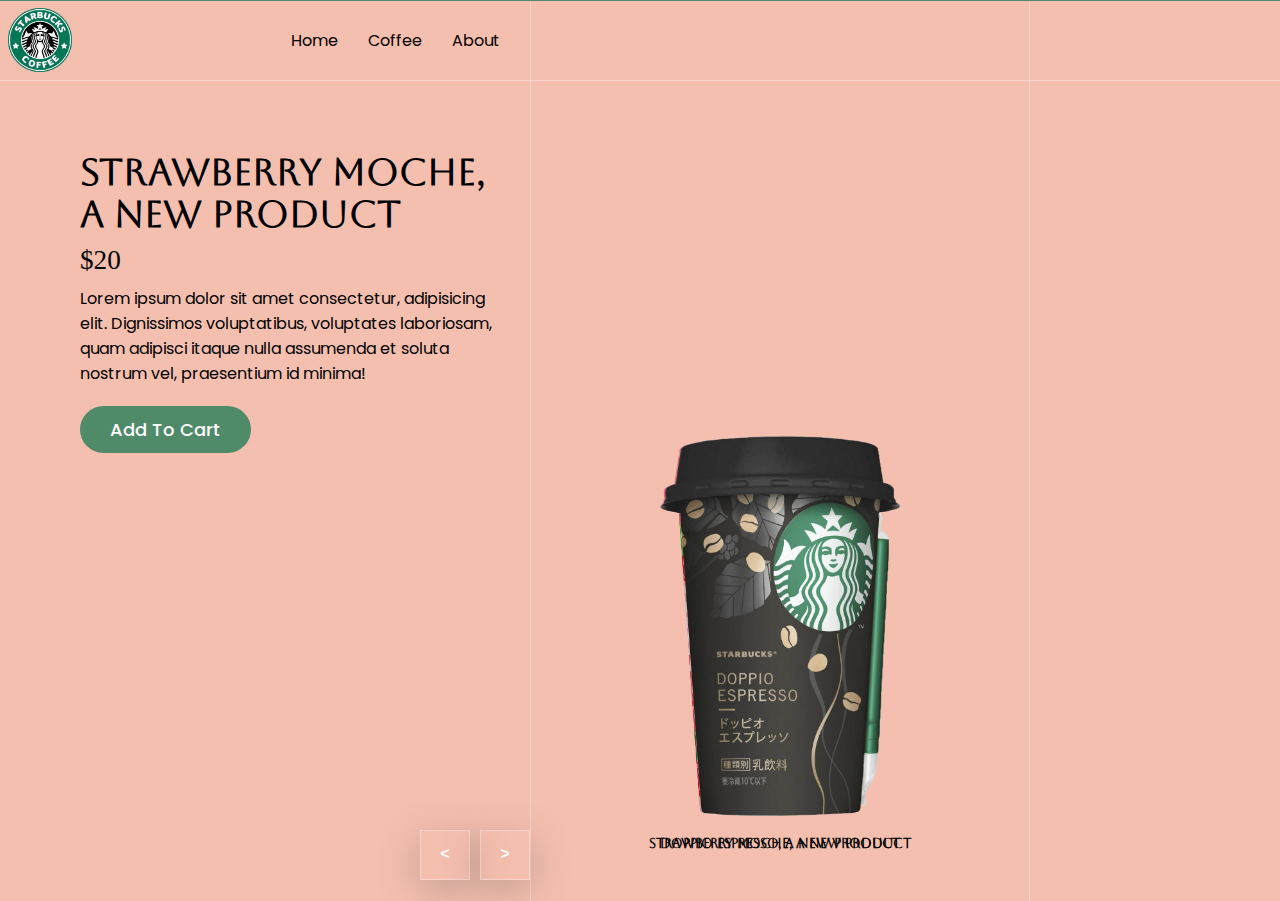
<file: testing.html>
<!DOCTYPE html>
<html lang="en">
<head>
  <meta charset="UTF-8">
  <meta name="viewport" content="width=device-width, initial-scale=1.0">
  <title>Document</title>
  <link rel="stylesheet" href="./styles/style.css">
</head>
<body>
  <header>
    <figure class="logo">
      <img src="./images/logo.png" title="starbuks logo" alt="Starbusks Logo">
    </figure>
    <nav class="navbar">
      <ul>
        <li><a href="#">Home</a></li>
        <li><a href="#">Coffee</a></li>
        <li><a href="#">About</a></li>
      </ul>
    </nav>
  </header>

  <main>
    <section class="carousel next">
      <div class="list">
        <article class="item other__1">
          <div class="main_content" style="background-color: #9c4d2f;">
            <div class="content">
              <h2>Caffee Latte, a new product</h2>
              <p class="price"><span class="dollar_sign">&#36;</span>20</p>
              <p class="description">
                Lorem ipsum dolor sit amet consectetur, adipisicing elit. Dignissimos voluptatibus, voluptates laboriosam, quam adipisci itaque nulla assumenda et soluta nostrum vel, praesentium id minima!
              </p>
              <button class="add_to_cart">Add To Cart</button>
            </div>
          </div>

          <figure class="coffee_image">
            <img src="./images/1.png" title="New Starbuks Coffee" alt="coffee image">
            <figcaption>Caffee Latte, a new product</figcaption>
          </figure>
        </article>

        <article class="item active" >
          <div class="main_content" 
            style="background-color: #f5bfaf;">
            <div class="content">
              <h2>Strawberry moche, a new product</h2>
              <p class="price"><span class="dollar_sign">&#36;</span>20</p>
              <p class="description">
                Lorem ipsum dolor sit amet consectetur, adipisicing elit. Dignissimos voluptatibus, voluptates laboriosam, quam adipisci itaque nulla assumenda et soluta nostrum vel, praesentium id minima!
              </p>
              <button class="add_to_cart">Add To Cart</button>
            </div>
          </div>

          <figure class="coffee_image">
            <img src="./images/2.png" title="New Starbuks Coffee" alt="coffee image">
            <figcaption>Strawberry moche, a new product</figcaption>
          </figure>
        </article>

        <article class="item other__2">
          <div class="main_content" 
            style="background-color: #dedfe1;">
            <div class="content">
              <h2>Doppio espresso, a new product</h2>
              <p class="price"><span class="dollar_sign">&#36;</span>20</p>
              <p class="description">
                Lorem ipsum dolor sit amet consectetur, adipisicing elit. Dignissimos voluptatibus, voluptates laboriosam, quam adipisci itaque nulla assumenda et soluta nostrum vel, praesentium id minima!
              </p>
              <button class="add_to_cart">Add To Cart</button>
            </div>
          </div>

          <figure class="coffee_image">
            <img src="./images/3.png" title="New Starbuks Coffee" alt="coffee image">
            <figcaption>Doppio espresso, a new product</figcaption>
          </figure>
        </article>

        <article class="item">
          <div class="main_content" 
            style="background-color: #7eb63d;">
            <div class="content">
              <h2>Matcha Latte Macchiato, a new product</h2>
              <p class="price"><span class="dollar_sign">&#36;</span>20</p>
              <p class="description">
                Lorem ipsum dolor sit amet consectetur, adipisicing elit. Dignissimos voluptatibus, voluptates laboriosam, quam adipisci itaque nulla assumenda et soluta nostrum vel, praesentium id minima!
              </p>
              <button class="add_to_cart">Add To Cart</button>
            </div>
          </div>

          <figure class="coffee_image">
            <img src="./images/4.png" title="New Starbuks Coffee" alt="coffee image">
            <figcaption>Matcha Latte Macchiato, a new product</figcaption>
          </figure>
        </article>
      </div>

      <div class="arrows">
        <button id="prev">&#60;</button>
        <button id="next">&#62;</button>
      </div>
    </section>
  </main>

  <script src="./script/index.js"></script>
</body>
</html>
</file>
<file: styles/style.css>
@import url('https://fonts.googleapis.com/css2?family=Aboreto&display=swap');
@import url('https://fonts.googleapis.com/css2?family=Aboreto&family=Poppins:ital,wght@0,100;0,200;0,300;0,400;0,500;0,600;0,700;0,800;0,900;1,100;1,200;1,300;1,400;1,500;1,600;1,700;1,800;1,900&display=swap');

*{
  margin: 0;
  padding: 0;
  text-decoration: none;
  list-style: none;
}

*, *::after, *::before{
  box-sizing: border-box;
}

:root{
  --brand-bg-color: #4f8b69;

  --border-col: #fff5;
  --w-image: 500px;
  --calculate: calc(3 / 2);

  --laptop-image-size: 300px;
}

body{
  font-family: "Poppins", sans-serif;
  margin: 0;
  font-size: 16px;
  background-color: #4f8b69;
}

header{
  display: grid;
  grid-template-columns: 80px 1fr calc(var(--w-image) * var(--calculate));
  grid-template-rows: 80px;
  position: relative;
  z-index: 10;
  border-bottom: 1px solid var(--border-col);
}

header .logo{
  display: flex;
  justify-content: center;
  align-items: center;
}

header .logo img{
  width: 80%;
}

header nav a{
  color: #000;
  font-weight: 400;
}

header nav ul{
  height: 100%;
  display: flex;
  justify-content: end;
  align-items: center;
  gap: 30px;
  padding-right: 30px;
}

.carousel{
  margin-top: -80px;
  width: 100%;
  height: 100vh;
  overflow: hidden;
}

.carousel .list{
  height: 100%;
  position: relative;
}

.carousel .list::before{
  position: absolute;
  width: var(--w-image);
  height: 100%;
  content: '';
  top: 0;
  left: calc(100% - var(--w-image) * var(--calculate));
  border-left: 1px solid var(--border-col);
  border-right: 1px solid var(--border-col);
  z-index: 10;
  pointer-events: none;
}

.carousel .list::after{
  position: absolute;
  top: 50px;
  left: 50px;
  content: '';
  background: red;
  width: 400px;
  height: 300px;
  border-radius: 20px 50px 110px 230px;
  filter: blur(150px);
  opacity: 0.6;
}

.carousel .list .item{
  position: absolute;
  top: 0;
  left: 0;
  width: 100%;
  height: 100%;

}

.carousel .list .item .coffee_image{
  width: var(--w-image);
  height: 100%;
  position: absolute;
  top: 0;
  left: calc(100% - calc(var(--w-image) * var(--calculate)));
  padding: 20px;
  display: flex;
  flex-direction: column;
  justify-content: end;
  align-items: center;
  font-weight: 500;
}

.carousel .list .item .coffee_image img{
  width: 52%;
  margin-bottom: 20px;
  filter: drop-shadow(20px);

}

.carousel .list .item .coffee_image figcaption{
  font-family: 'Aboreto';
  font-weight: bold;
  font-size: 0.8rem;
  text-align: center;
  margin-bottom: 30px;
  width: 70%;
}

.carousel .list .item .main_content{
  height: 100%;
  display: grid;
  grid-template-columns: calc(100% - calc(var(--w-image) * var(--calculate)));

}

.carousel .list .item .main_content .content{
  padding: 150px 20px 20px 80px;
}

.carousel .list .item .main_content .content h2{
  font-size: 2.3rem;
  font-family: 'Aboreto';
  /* margin-bottom: 10px; */
}

.carousel .list .item .main_content .content .price{
  font-family: 'Abreto';
  font-size: 1.7rem;
  margin: 10px 0;
}

.carousel .list .item .main_content .content button{
  background: #4f8b69;
  color: #fff;
  padding: 10px 30px;
  border: none;
  font-size: large;
  font-family: 'Poppins';
  font-weight: 500;
  border-radius: 30px;
  margin-top: 20px;
  cursor: pointer;
}

.arrows{
  position: absolute;
  bottom: 20px;
  width: calc(100% - calc(var(--w-image) * var(--calculate)));
  display: grid;
  grid-template-columns: repeat(2, 50px);
  grid-template-rows: 50px;
  justify-content: end;
  gap: 10px;

}

.arrows button{
  cursor: pointer;
  border: 1px solid var(--border-col);
  background: transparent;
  color: #fff;
  font-family: monospace;
  font-size: large;
  font-weight: bold;
  line-height: 0;
  box-shadow: 0 10px 40px #5555;
  transition: 0.5s ;
  z-index: 10;
}

.arrows button:hover{
  background: #eee5
}

.carousel .list .item{
  display: none;
}

.carousel .list .item.active,
.carousel .list .item.other__1,
.carousel .list .item.other__2{
  display: block;
}

.carousel .list .item.active{
  z-index: 2;
}

.carousel .list .item.other__1,
.carousel .list .item.other__2{
  pointer-events: none;
}

.carousel .list .item.active .main_content{
  animation: showContent 1s ease-in-out 1 forwards;
}

@keyframes showContent {
  from{
    clip-path: circle(0% at 70% 50%);

  } to{
    clip-path: circle(100% at 70% 50%);
  }
}

.next .item.other__1{
  z-index: 1;
}

.next .item .coffee_image img,
.next .item .coffee_image figcaption{
  animation: effectNext 0.5s ease-in-out 1 forwards;
}

@keyframes effectNext {
  from{
    transform: translateX(calc(var(--transform-from)));

  } to{
    transform: translateX(calc(var(--transform-from) - var(--w-image)));
  }
}

.next .item.active .coffee_image{
  --transform-from: var(var(--w-image));
}

.next .item.other__1 .coffee_image{
  z-index: 3;
  --transform-form: 0px;
  overflow: hidden;
}

.next .item.other__2 .coffee_image{
  z-index: 3;
  --transform-from: calc(var(--w-image) * 2);
}

.arrows{
  z-index: 10;
}

/* prev  */
.prev .list .item .coffee_image img,
.prev .list .item .coffee_image figcaption{
  animation: effectPrev 0.5s ease-in-out 1 forwards;
}

@keyframes effectPrev{
  from{
    transform: translateX(calc(var(--transform-form)));

  } to{
    transform: trasnlateX(calc(var(--transform-form) + var(--w-image)));
  }
}

.prev .list .item.active .coffee_image{
  --transform-form: calc(var(--w-image) * -1);
  overflow: hidden;
}

.prev .list .item.other__1 .coffee_image{
  --transform-from: 0px;
  z-index: 3;
}

.prev .list .item.other__2 .coffee_image{
  z-index: 3;
  --transform-from: var(--w-image);
}

.prev .list .item.other__2 .mian_conatent{
  opacity: 0;
}
</file>
